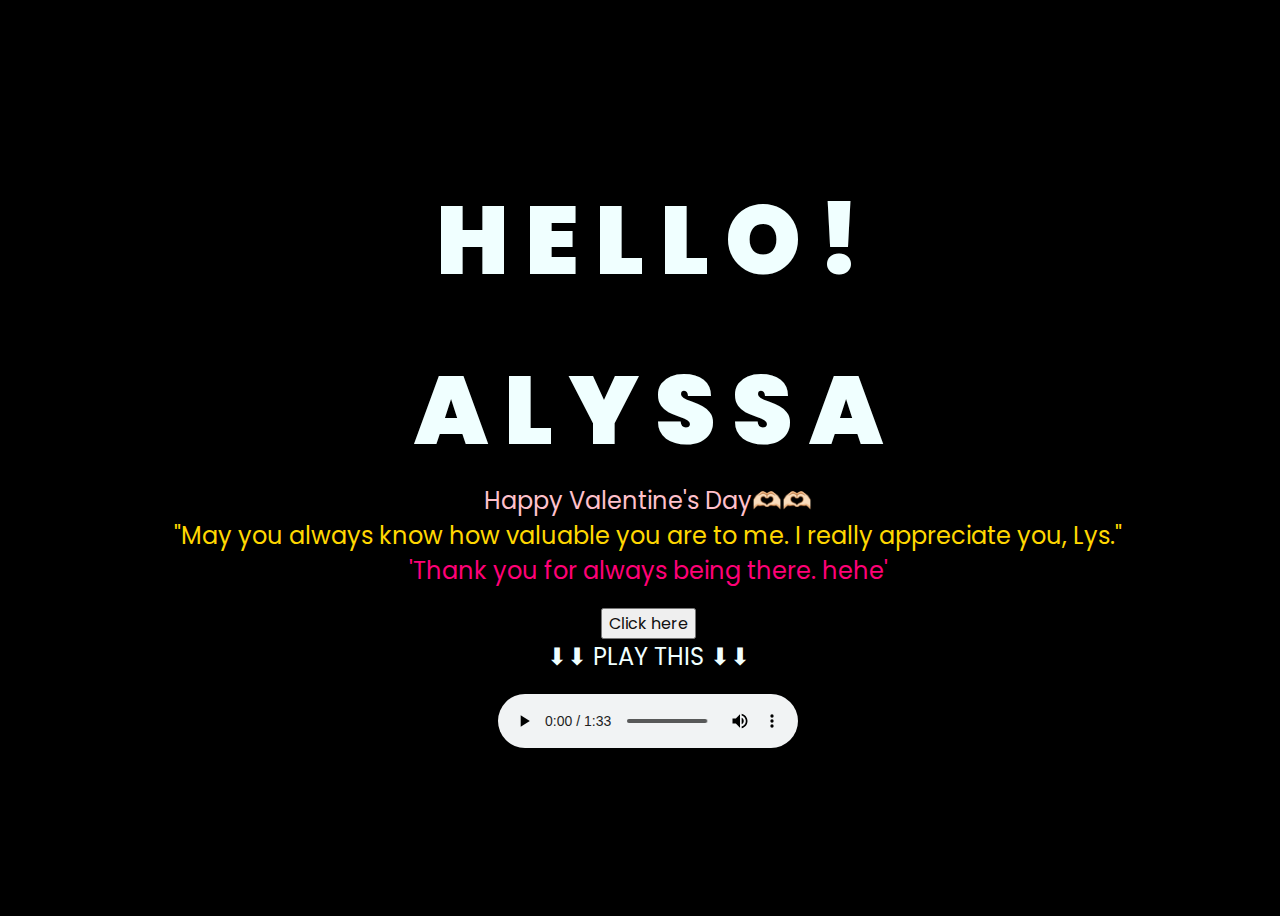
<file: index.html>
<!DOCTYPE html>
<html lang="en">
<head>
    <meta charset="UTF-8">
    <meta http-equiv="X-UA-Compatible" content="IE=edge">
    <meta name="viewport" content="width=device-width, initial-scale=1.0">
    <link rel="stylesheet" href="css/style.css">
    <link rel="icon" href="img/flowers.png" type="image/x-icon">
    <title>Happy Valentines Day!😗</title>
</head>
<body>
    <div class="greetings" style="width: 100%;text-align: center;">
        <span>H</span>
        <span>E</span>
        <span>L</span>
        <span>L</span>
        <span>O</span>
        <span>!</span>
       
    </div>

    <br>
    <div class="greetings">
        <span>A</span>
        <span>L</span>
        <span>Y</span>
        <span>S</span>
        <span>S</span>
        <span>A</span>

       
        
      

    </div>


    <div class="description" style="width: 100%;text-align: center;">
        <span style="color:pink;text-align: center; ">Happy Valentine's Day🫶🏻🫶🏻</span>
        <br>
            <span style="color: gold;">"May you always know how valuable you are to me. I really appreciate you, Lys." </span> 
            <br>
            <span style="color: rgb(255, 0, 119);">'Thank you for always being there. hehe'</span>


    </div>
    <div class="button">
        <button>
            <a href="flower.html">Click here</a>
        </button>
        
    </div>

    <script src="main.js"></script>

    <div class="description" >

    <span>⬇⬇ PLAY THIS ⬇⬇</span>
    </div>

    <embed src="" loop="'true" autostart="'true" width="2" height="0" hidden>
        <audio
        controls="controls"
        controls preload="auto"
        autoplay="autoplay" loop mutet playsinline>
    <source src="Untitled video - Made with Clipchamp (1).mp4" type="audio/mpeg"> 
    </audio>
    
</body>
</html>
</file>
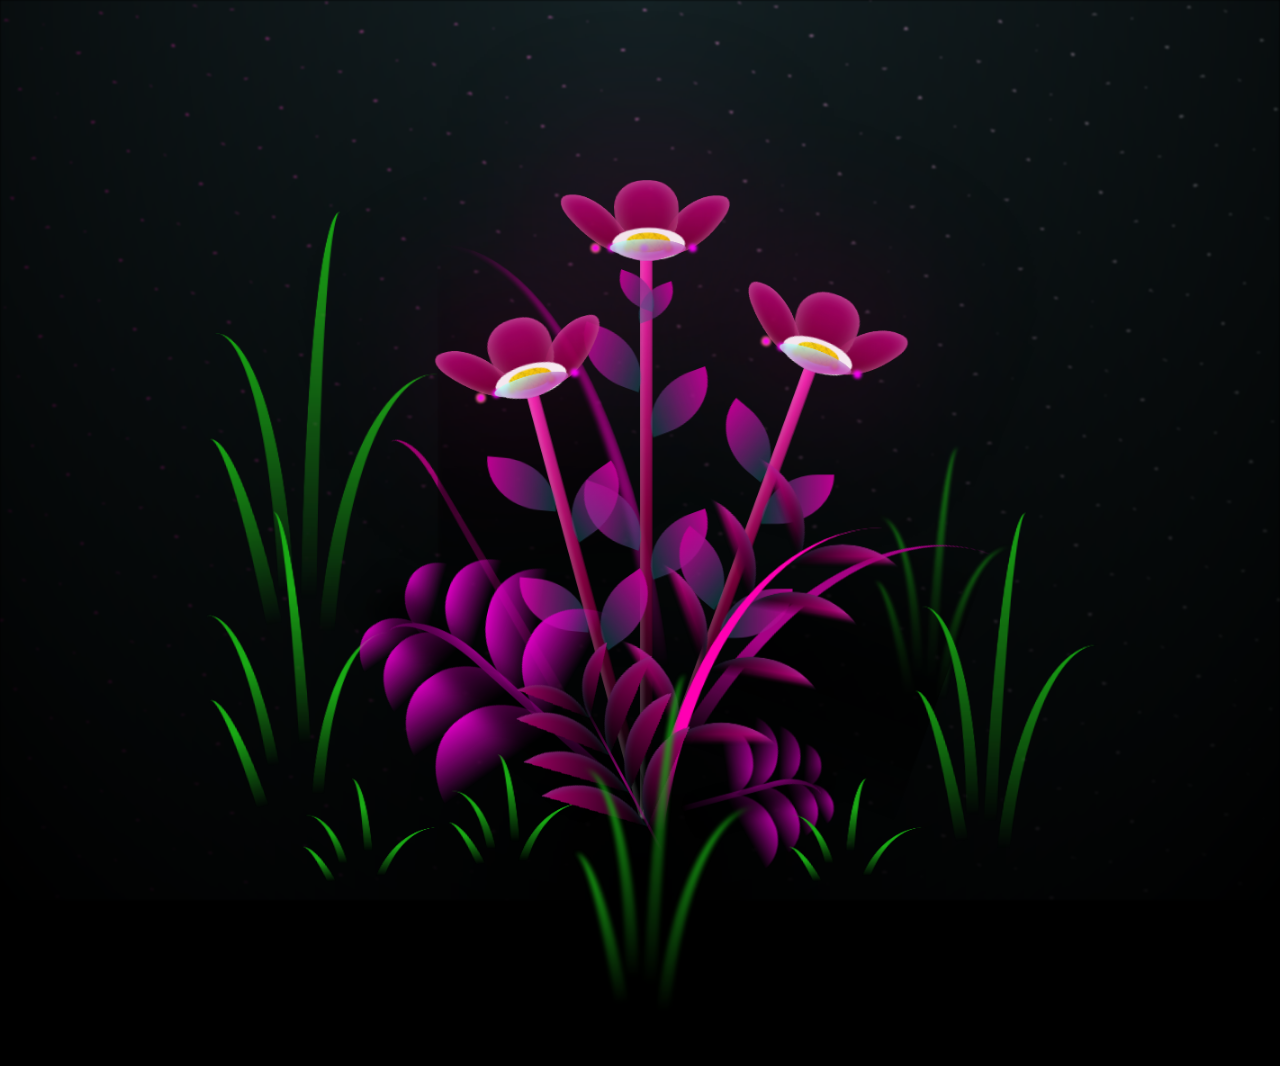
<file: flower.html>
<!DOCTYPE html>
<html lang="en">
<head>
    <meta charset="UTF-8">
    <meta http-equiv="X-UA-Compatible" content="IE=edge">
    <meta name="viewport" content="width=device-width, initial-scale=1.0">
    <link rel="stylesheet" href= "css/main.css">
    <link rel="icon" href="img/flowers.png" type="image/x-icon">
    <title>flowers for Alyssa🤗</title>
</head>
<body class="container">
    <div class="night"></div>
    <div class="flowers">
      <div class="flower flower--1">
        <div class="flower__leafs flower__leafs--1">
          <div class="flower__leaf flower__leaf--1"></div>
          <div class="flower__leaf flower__leaf--2"></div>
          <div class="flower__leaf flower__leaf--3"></div>
          <div class="flower__leaf flower__leaf--4"></div>
          <div class="flower__white-circle"></div>
  
          <div class="flower__light flower__light--1"></div>
          <div class="flower__light flower__light--2"></div>
          <div class="flower__light flower__light--3"></div>
          <div class="flower__light flower__light--4"></div>
          <div class="flower__light flower__light--5"></div>
          <div class="flower__light flower__light--6"></div>
          <div class="flower__light flower__light--7"></div>
          <div class="flower__light flower__light--8"></div>
          <div class="flower__light flower__light--9"></div>
          <div class="flower__light flower__light--10"></div>
  
        </div>
        <div class="flower__line">
          <div class="flower__line__leaf flower__line__leaf--1"></div>
          <div class="flower__line__leaf flower__line__leaf--2"></div>
          <div class="flower__line__leaf flower__line__leaf--3"></div>
          <div class="flower__line__leaf flower__line__leaf--4"></div>
          <div class="flower__line__leaf flower__line__leaf--5"></div>
          <div class="flower__line__leaf flower__line__leaf--6"></div>
        </div>
      </div>
  
      <div class="flower flower--2">
        <div class="flower__leafs flower__leafs--2">
          <div class="flower__leaf flower__leaf--1"></div>
          <div class="flower__leaf flower__leaf--2"></div>
          <div class="flower__leaf flower__leaf--3"></div>
          <div class="flower__leaf flower__leaf--4"></div>
          <div class="flower__white-circle"></div>
  
          <div class="flower__light flower__light--1"></div>
          <div class="flower__light flower__light--2"></div>
          <div class="flower__light flower__light--3"></div>
          <div class="flower__light flower__light--4"></div>
          <div class="flower__light flower__light--5"></div>
          <div class="flower__light flower__light--6"></div>
          <div class="flower__light flower__light--7"></div>
          <div class="flower__light flower__light--8"></div>
  
        </div>
        <div class="flower__line">
          <div class="flower__line__leaf flower__line__leaf--1"></div>
          <div class="flower__line__leaf flower__line__leaf--2"></div>
          <div class="flower__line__leaf flower__line__leaf--3"></div>
          <div class="flower__line__leaf flower__line__leaf--4"></div>
        </div>
      </div>
  
      <div class="flower flower--3">
        <div class="flower__leafs flower__leafs--3">
          <div class="flower__leaf flower__leaf--1"></div>
          <div class="flower__leaf flower__leaf--2"></div>
          <div class="flower__leaf flower__leaf--3"></div>
          <div class="flower__leaf flower__leaf--4"></div>
          <div class="flower__white-circle"></div>
  
          <div class="flower__light flower__light--1"></div>
          <div class="flower__light flower__light--2"></div>
          <div class="flower__light flower__light--3"></div>
          <div class="flower__light flower__light--4"></div>
          <div class="flower__light flower__light--5"></div>
          <div class="flower__light flower__light--6"></div>
          <div class="flower__light flower__light--7"></div>
          <div class="flower__light flower__light--8"></div>
  
        </div>
        <div class="flower__line">
          <div class="flower__line__leaf flower__line__leaf--1"></div>
          <div class="flower__line__leaf flower__line__leaf--2"></div>
          <div class="flower__line__leaf flower__line__leaf--3"></div>
          <div class="flower__line__leaf flower__line__leaf--4"></div>
        </div>
      </div>
  
      <div class="grow-ans" style="--d:1.2s">
        <div class="flower__g-long">
          <div class="flower__g-long__top"></div>
          <div class="flower__g-long__bottom"></div>
        </div>
      </div>
  
      <div class="growing-grass">
        <div class="flower__grass flower__grass--1">
          <div class="flower__grass--top"></div>
          <div class="flower__grass--bottom"></div>
          <div class="flower__grass__leaf flower__grass__leaf--1"></div>
          <div class="flower__grass__leaf flower__grass__leaf--2"></div>
          <div class="flower__grass__leaf flower__grass__leaf--3"></div>
          <div class="flower__grass__leaf flower__grass__leaf--4"></div>
          <div class="flower__grass__leaf flower__grass__leaf--5"></div>
          <div class="flower__grass__leaf flower__grass__leaf--6"></div>
          <div class="flower__grass__leaf flower__grass__leaf--7"></div>
          <div class="flower__grass__leaf flower__grass__leaf--8"></div>
          <div class="flower__grass__overlay"></div>
        </div>
      </div>
  
      <div class="growing-grass">
        <div class="flower__grass flower__grass--2">
          <div class="flower__grass--top"></div>
          <div class="flower__grass--bottom"></div>
          <div class="flower__grass__leaf flower__grass__leaf--1"></div>
          <div class="flower__grass__leaf flower__grass__leaf--2"></div>
          <div class="flower__grass__leaf flower__grass__leaf--3"></div>
          <div class="flower__grass__leaf flower__grass__leaf--4"></div>
          <div class="flower__grass__leaf flower__grass__leaf--5"></div>
          <div class="flower__grass__leaf flower__grass__leaf--6"></div>
          <div class="flower__grass__leaf flower__grass__leaf--7"></div>
          <div class="flower__grass__leaf flower__grass__leaf--8"></div>
          <div class="flower__grass__overlay"></div>
        </div>
      </div>
  
      <div class="grow-ans" style="--d:2.4s">
        <div class="flower__g-right flower__g-right--1">
          <div class="leaf"></div>
        </div>
      </div>
  
      <div class="grow-ans" style="--d:2.8s">
        <div class="flower__g-right flower__g-right--2">
          <div class="leaf"></div>
        </div>
      </div>
  
      <div class="grow-ans" style="--d:2.8s">
        <div class="flower__g-front">
          <div class="flower__g-front__leaf-wrapper flower__g-front__leaf-wrapper--1">
            <div class="flower__g-front__leaf"></div>
          </div>
          <div class="flower__g-front__leaf-wrapper flower__g-front__leaf-wrapper--2">
            <div class="flower__g-front__leaf"></div>
          </div>
          <div class="flower__g-front__leaf-wrapper flower__g-front__leaf-wrapper--3">
            <div class="flower__g-front__leaf"></div>
          </div>
          <div class="flower__g-front__leaf-wrapper flower__g-front__leaf-wrapper--4">
            <div class="flower__g-front__leaf"></div>
          </div>
          <div class="flower__g-front__leaf-wrapper flower__g-front__leaf-wrapper--5">
            <div class="flower__g-front__leaf"></div>
          </div>
          <div class="flower__g-front__leaf-wrapper flower__g-front__leaf-wrapper--6">
            <div class="flower__g-front__leaf"></div>
          </div>
          <div class="flower__g-front__leaf-wrapper flower__g-front__leaf-wrapper--7">
            <div class="flower__g-front__leaf"></div>
          </div>
          <div class="flower__g-front__leaf-wrapper flower__g-front__leaf-wrapper--8">
            <div class="flower__g-front__leaf"></div>
          </div>
          <div class="flower__g-front__line"></div>
        </div>
      </div>
  
      <div class="grow-ans" style="--d:3.2s">
        <div class="flower__g-fr">
          <div class="leaf"></div>
          <div class="flower__g-fr__leaf flower__g-fr__leaf--1"></div>
          <div class="flower__g-fr__leaf flower__g-fr__leaf--2"></div>
          <div class="flower__g-fr__leaf flower__g-fr__leaf--3"></div>
          <div class="flower__g-fr__leaf flower__g-fr__leaf--4"></div>
          <div class="flower__g-fr__leaf flower__g-fr__leaf--5"></div>
          <div class="flower__g-fr__leaf flower__g-fr__leaf--6"></div>
          <div class="flower__g-fr__leaf flower__g-fr__leaf--7"></div>
          <div class="flower__g-fr__leaf flower__g-fr__leaf--8"></div>
        </div>
      </div>
  
      <div class="long-g long-g--0">
        <div class="grow-ans" style="--d:3s">
          <div class="leaf leaf--0"></div>
        </div>
        <div class="grow-ans" style="--d:2.2s">
          <div class="leaf leaf--1"></div>
        </div>
        <div class="grow-ans" style="--d:3.4s">
          <div class="leaf leaf--2"></div>
        </div>
        <div class="grow-ans" style="--d:3.6s">
          <div class="leaf leaf--3"></div>
        </div>
      </div>
  
      <div class="long-g long-g--1">
        <div class="grow-ans" style="--d:3.6s">
          <div class="leaf leaf--0"></div>
        </div>
        <div class="grow-ans" style="--d:3.8s">
          <div class="leaf leaf--1"></div>
        </div>
        <div class="grow-ans" style="--d:4s">
          <div class="leaf leaf--2"></div>
        </div>
        <div class="grow-ans" style="--d:4.2s">
          <div class="leaf leaf--3"></div>
        </div>
      </div>
  
      <div class="long-g long-g--2">
        <div class="grow-ans" style="--d:4s">
          <div class="leaf leaf--0"></div>
        </div>
        <div class="grow-ans" style="--d:4.2s">
          <div class="leaf leaf--1"></div>
        </div>
        <div class="grow-ans" style="--d:4.4s">
          <div class="leaf leaf--2"></div>
        </div>
        <div class="grow-ans" style="--d:4.6s">
          <div class="leaf leaf--3"></div>
        </div>
      </div>
  
      <div class="long-g long-g--3">
        <div class="grow-ans" style="--d:4s">
          <div class="leaf leaf--0"></div>
        </div>
        <div class="grow-ans" style="--d:4.2s">
          <div class="leaf leaf--1"></div>
        </div>
        <div class="grow-ans" style="--d:3s">
          <div class="leaf leaf--2"></div>
        </div>
        <div class="grow-ans" style="--d:3.6s">
          <div class="leaf leaf--3"></div>
        </div>
      </div>
  
      <div class="long-g long-g--4">
        <div class="grow-ans" style="--d:4s">
          <div class="leaf leaf--0"></div>
        </div>
        <div class="grow-ans" style="--d:4.2s">
          <div class="leaf leaf--1"></div>
        </div>
        <div class="grow-ans" style="--d:3s">
          <div class="leaf leaf--2"></div>
        </div>
        <div class="grow-ans" style="--d:3.6s">
          <div class="leaf leaf--3"></div>
        </div>
      </div>
  
      <div class="long-g long-g--5">
        <div class="grow-ans" style="--d:4s">
          <div class="leaf leaf--0"></div>
        </div>
        <div class="grow-ans" style="--d:4.2s">
          <div class="leaf leaf--1"></div>
        </div>
        <div class="grow-ans" style="--d:3s">
          <div class="leaf leaf--2"></div>
        </div>
        <div class="grow-ans" style="--d:3.6s">
          <div class="leaf leaf--3"></div>
        </div>
      </div>
  
      <div class="long-g long-g--6">
        <div class="grow-ans" style="--d:4.2s">
          <div class="leaf leaf--0"></div>
        </div>
        <div class="grow-ans" style="--d:4.4s">
          <div class="leaf leaf--1"></div>
        </div>
        <div class="grow-ans" style="--d:4.6s">
          <div class="leaf leaf--2"></div>
        </div>
        <div class="grow-ans" style="--d:4.8s">
          <div class="leaf leaf--3"></div>
        </div>
      </div>
  
      <div class="long-g long-g--7">
        <div class="grow-ans" style="--d:3s">
          <div class="leaf leaf--0"></div>
        </div>
        <div class="grow-ans" style="--d:3.2s">
          <div class="leaf leaf--1"></div>
        </div>
        <div class="grow-ans" style="--d:3.5s">
          <div class="leaf leaf--2"></div>
        </div>
        <div class="grow-ans" style="--d:3.6s">
          <div class="leaf leaf--3"></div>
        </div>
        </div>
     
    </div>
    <script src="main.js"></script>

    <embed src="" loop="true" autostart="true" width="2" height="0" hidden>
      <audio
      controls="controls"
      controls preload="auto"
      hidden
      autoplay="autoplay" loop mutet playsinline>
    <source src="ssstik.io_1707638339861.mp4" type="audio/mpeg">
  </audio>
  </body>
</html>
</file>
<file: css/style.css>
@import url('https://fonts.googleapis.com/css2?family=Poppins:ital,wght@0,500;1,900&display=swap');
*{
    font-family: 'Poppins',cursive;
}
body{
    color: azure;
    width: 100%;
    height: 100vh;
    display: flex;
    flex-direction: column;
    align-items: center;
    justify-content: center;
    background-color: black;
   
}
.greetings{
    font-size: 6rem;
    font-weight: 900;
}
.greetings > span{
    animation: glow 3.5s ease-in-out infinite;
}
@keyframes glow{
    0%, 100%{
        color: #fffdfd;
        text-shadow: 0 0 12px #ffffff, 0 0 50px #dd0072, 0 0 100px #b10d6d;
    }
    20%, 90%{
        color: #111;
        text-shadow: none;
    }
}
.greetings > span:nth-child(2){
    animation-delay: .2s ;
}
.greetings > span:nth-child(3){
    animation-delay: .4s ;
}
.greetings > span:nth-child(4){
    animation-delay: .6s;
}
.greetings > span:nth-child(5){
    animation-delay: .8s;
}
.greetings > span:nth-child(6){
    animation-delay: 1s;
}
.greetings > span:nth-child(7){
    animation-delay: 1s;
}


.description{
    font-size: 1.5rem;
    margin-bottom: 20px;
}

.button a{
    text-decoration: none;
    font-size: 1rem;
    color: #111;
}

@media screen and (max-width:574px){
    .greetings{
        display: block;
        font-size: 4rem;
        font-weight: 500;
        text-align: center;
    }
    .description{
        font-size: 1rem;
    }
    
    .button a{
        font-size: .5rem;
    }
}
</file>
<file: css/main.css>
*,
*::after,
*::before {
  padding: 0;
  margin: 0;
  box-sizing: border-box;
}

:root {
  --dark-color: #000;
}

body {
  display: flex;
  align-items: flex-end;
  justify-content: center;
  min-height: 100vh;
  background-color: var(--dark-color);
  overflow: hidden;
  perspective: 1000px;
}

.night {
  position: fixed;
  left: 50%;
  top: 0;
  transform: translateX(-50%);
  width: 100%;
  height: 100%;
  filter: blur(0.1vmin);
  background-image: radial-gradient(ellipse at top, transparent 0%, var(--dark-color)), radial-gradient(ellipse at bottom, var(--dark-color), rgba(145, 233, 255, 0.2)), repeating-linear-gradient(220deg, rgb(0, 0, 0) 0px, rgb(0, 0, 0) 19px, transparent 19px, transparent 22px), repeating-linear-gradient(189deg, rgb(0, 0, 0) 0px, rgb(0, 0, 0) 19px, transparent 19px, transparent 22px), repeating-linear-gradient(148deg, rgb(0, 0, 0) 0px, rgb(0, 0, 0) 19px, transparent 19px, transparent 22px), linear-gradient(90deg, rgb(255, 0, 166), rgb(240, 240, 240));
}

.flowers {
  position: relative;
  transform: scale(0.9);
}

.flower {
  position: absolute;
  bottom: 10vmin;
  transform-origin: bottom center;
  z-index: 10;
  --fl-speed: 0.8s;
}
.flower--1 {
  -webkit-animation: moving-flower-1 4s linear infinite;
          animation: moving-flower-1 4s linear infinite;
}
.flower--1 .flower__line {
  height: 70vmin;
  -webkit-animation-delay: 0.3s;
          animation-delay: 0.3s;
}
.flower--1 .flower__line__leaf--1 {
  -webkit-animation: blooming-leaf-right var(--fl-speed) 1.6s backwards;
          animation: blooming-leaf-right var(--fl-speed) 1.6s backwards;
}
.flower--1 .flower__line__leaf--2 {
  -webkit-animation: blooming-leaf-right var(--fl-speed) 1.4s backwards;
          animation: blooming-leaf-right var(--fl-speed) 1.4s backwards;
}
.flower--1 .flower__line__leaf--3 {
  -webkit-animation: blooming-leaf-left var(--fl-speed) 1.2s backwards;
          animation: blooming-leaf-left var(--fl-speed) 1.2s backwards;
}
.flower--1 .flower__line__leaf--4 {
  -webkit-animation: blooming-leaf-left var(--fl-speed) 1s backwards;
          animation: blooming-leaf-left var(--fl-speed) 1s backwards;
}
.flower--1 .flower__line__leaf--5 {
  -webkit-animation: blooming-leaf-right var(--fl-speed) 1.8s backwards;
          animation: blooming-leaf-right var(--fl-speed) 1.8s backwards;
}
.flower--1 .flower__line__leaf--6 {
  -webkit-animation: blooming-leaf-left var(--fl-speed) 2s backwards;
          animation: blooming-leaf-left var(--fl-speed) 2s backwards;
}
.flower--2 {
  left: 50%;
  transform: rotate(20deg);
  -webkit-animation: moving-flower-2 4s linear infinite;
          animation: moving-flower-2 4s linear infinite;
}
.flower--2 .flower__line {
  height: 60vmin;
  -webkit-animation-delay: 0.6s;
          animation-delay: 0.6s;
}
.flower--2 .flower__line__leaf--1 {
  -webkit-animation: blooming-leaf-right var(--fl-speed) 1.9s backwards;
          animation: blooming-leaf-right var(--fl-speed) 1.9s backwards;
}
.flower--2 .flower__line__leaf--2 {
  -webkit-animation: blooming-leaf-right var(--fl-speed) 1.7s backwards;
          animation: blooming-leaf-right var(--fl-speed) 1.7s backwards;
}
.flower--2 .flower__line__leaf--3 {
  -webkit-animation: blooming-leaf-left var(--fl-speed) 1.5s backwards;
          animation: blooming-leaf-left var(--fl-speed) 1.5s backwards;
}
.flower--2 .flower__line__leaf--4 {
  -webkit-animation: blooming-leaf-left var(--fl-speed) 1.3s backwards;
          animation: blooming-leaf-left var(--fl-speed) 1.3s backwards;
}
.flower--3 {
  left: 50%;
  transform: rotate(-15deg);
  -webkit-animation: moving-flower-3 4s linear infinite;
          animation: moving-flower-3 4s linear infinite;
}
.flower--3 .flower__line {
  -webkit-animation-delay: 0.9s;
          animation-delay: 0.9s;
}
.flower--3 .flower__line__leaf--1 {
  -webkit-animation: blooming-leaf-right var(--fl-speed) 2.5s backwards;
          animation: blooming-leaf-right var(--fl-speed) 2.5s backwards;
}
.flower--3 .flower__line__leaf--2 {
  -webkit-animation: blooming-leaf-right var(--fl-speed) 2.3s backwards;
          animation: blooming-leaf-right var(--fl-speed) 2.3s backwards;
}
.flower--3 .flower__line__leaf--3 {
  -webkit-animation: blooming-leaf-left var(--fl-speed) 2.1s backwards;
          animation: blooming-leaf-left var(--fl-speed) 2.1s backwards;
}
.flower--3 .flower__line__leaf--4 {
  -webkit-animation: blooming-leaf-left var(--fl-speed) 1.9s backwards;
          animation: blooming-leaf-left var(--fl-speed) 1.9s backwards;
}
.flower__leafs {
  position: relative;
  -webkit-animation: blooming-flower 2s backwards;
          animation: blooming-flower 2s backwards;
}
.flower__leafs--1 {
  -webkit-animation-delay: 1.1s;
          animation-delay: 1.1s;
}
.flower__leafs--2 {
  -webkit-animation-delay: 1.4s;
          animation-delay: 1.4s;
}
.flower__leafs--3 {
  -webkit-animation-delay: 1.7s;
          animation-delay: 1.7s;
}
.flower__leafs::after {
  content: "";
  position: absolute;
  left: 0;
  top: 0;
  transform: translate(-50%, -100%);
  width: 8vmin;
  height: 8vmin;
  background-color: #970056;
  filter: blur(10vmin);
}
.flower__leaf {
  position: absolute;
  bottom: 0;
  left: 50%;
  width: 8vmin;
  height: 11vmin;
  border-radius: 51% 49% 47% 53%/44% 45% 55% 69%;
  background-color: #b30582;
  background-image: linear-gradient(to top, #77002d, #bd0178);
  transform-origin: bottom center;
  opacity: 0.9;
  box-shadow: inset 0 0 2vmin rgba(255, 255, 255, 0.5);
}
.flower__leaf--1 {
  transform: translate(-10%, 1%) rotateY(40deg) rotateX(-50deg);
}
.flower__leaf--2 {
  transform: translate(-50%, -4%) rotateX(40deg);
}
.flower__leaf--3 {
  transform: translate(-90%, 0%) rotateY(45deg) rotateX(50deg);
}
.flower__leaf--4 {
  width: 8vmin;
  height: 8vmin;
  transform-origin: bottom left;
  border-radius: 4vmin 10vmin 4vmin 4vmin;
  transform: translate(0%, 18%) rotateX(70deg) rotate(-43deg);
  background-image: linear-gradient(to top, #b4039a, #a7ffee);
  z-index: 1;
  opacity: 0.8;
}
.flower__white-circle {
  position: absolute;
  left: -3.5vmin;
  top: -3vmin;
  width: 9vmin;
  height: 4vmin;
  border-radius: 50%;
  background-color: #fff;
}
.flower__white-circle::after {
  content: "";
  position: absolute;
  left: 50%;
  top: 45%;
  transform: translate(-50%, -50%);
  width: 60%;
  height: 60%;
  border-radius: inherit;
  background-image: repeating-linear-gradient(135deg, rgba(0, 0, 0, 0.03) 0px, rgba(0, 0, 0, 0.03) 1px, transparent 1px, transparent 12px), repeating-linear-gradient(45deg, rgba(0, 0, 0, 0.03) 0px, rgba(0, 0, 0, 0.03) 1px, transparent 1px, transparent 12px), repeating-linear-gradient(67.5deg, rgba(0, 0, 0, 0.03) 0px, rgba(0, 0, 0, 0.03) 1px, transparent 1px, transparent 12px), repeating-linear-gradient(135deg, rgba(0, 0, 0, 0.03) 0px, rgba(0, 0, 0, 0.03) 1px, transparent 1px, transparent 12px), repeating-linear-gradient(45deg, rgba(0, 0, 0, 0.03) 0px, rgba(0, 0, 0, 0.03) 1px, transparent 1px, transparent 12px), repeating-linear-gradient(112.5deg, rgba(0, 0, 0, 0.03) 0px, rgba(0, 0, 0, 0.03) 1px, transparent 1px, transparent 12px), repeating-linear-gradient(112.5deg, rgba(0, 0, 0, 0.03) 0px, rgba(0, 0, 0, 0.03) 1px, transparent 1px, transparent 12px), repeating-linear-gradient(45deg, rgba(0, 0, 0, 0.03) 0px, rgba(0, 0, 0, 0.03) 1px, transparent 1px, transparent 12px), repeating-linear-gradient(22.5deg, rgba(0, 0, 0, 0.03) 0px, rgba(0, 0, 0, 0.03) 1px, transparent 1px, transparent 12px), repeating-linear-gradient(45deg, rgba(0, 0, 0, 0.03) 0px, rgba(0, 0, 0, 0.03) 1px, transparent 1px, transparent 12px), repeating-linear-gradient(22.5deg, rgba(0, 0, 0, 0.03) 0px, rgba(0, 0, 0, 0.03) 1px, transparent 1px, transparent 12px), repeating-linear-gradient(135deg, rgba(0, 0, 0, 0.03) 0px, rgba(0, 0, 0, 0.03) 1px, transparent 1px, transparent 12px), repeating-linear-gradient(157.5deg, rgba(0, 0, 0, 0.03) 0px, rgba(0, 0, 0, 0.03) 1px, transparent 1px, transparent 12px), repeating-linear-gradient(67.5deg, rgba(0, 0, 0, 0.03) 0px, rgba(0, 0, 0, 0.03) 1px, transparent 1px, transparent 12px), repeating-linear-gradient(67.5deg, rgba(0, 0, 0, 0.03) 0px, rgba(0, 0, 0, 0.03) 1px, transparent 1px, transparent 12px), linear-gradient(90deg, rgb(255, 235, 18), rgb(255, 206, 0));
}
.flower__line {
  height: 55vmin;
  width: 1.5vmin;
  background-image: linear-gradient(to left, rgba(0, 0, 0, 0.2), transparent, rgba(255, 255, 255, 0.2)), linear-gradient(to top, transparent 10%, #83003f, #ff2abb);
  box-shadow: inset 0 0 2px rgba(0, 0, 0, 0.5);
  -webkit-animation: grow-flower-tree 4s backwards;
          animation: grow-flower-tree 4s backwards;
}
.flower__line__leaf {
  --w: 7vmin;
  --h: calc(var(--w) + 2vmin);
  position: absolute;
  top: 20%;
  left: 90%;
  width: var(--w);
  height: var(--h);
  border-top-right-radius: var(--h);
  border-bottom-left-radius: var(--h);
  background-image: linear-gradient(to top, rgba(20, 117, 122, 0.4), #bd0091);
}
.flower__line__leaf--1 {
  transform: rotate(70deg) rotateY(30deg);
}
.flower__line__leaf--2 {
  top: 45%;
  transform: rotate(70deg) rotateY(30deg);
}
.flower__line__leaf--3, .flower__line__leaf--4, .flower__line__leaf--6 {
  border-top-right-radius: 0;
  border-bottom-left-radius: 0;
  border-top-left-radius: var(--h);
  border-bottom-right-radius: var(--h);
  left: -460%;
  top: 12%;
  transform: rotate(-70deg) rotateY(30deg);
}
.flower__line__leaf--4 {
  top: 40%;
}
.flower__line__leaf--5 {
  top: 0;
  transform-origin: left;
  transform: rotate(70deg) rotateY(30deg) scale(0.6);
}
.flower__line__leaf--6 {
  top: -2%;
  left: -450%;
  transform-origin: right;
  transform: rotate(-70deg) rotateY(30deg) scale(0.6);
}
.flower__light {
  position: absolute;
  bottom: 0vmin;
  width: 1vmin;
  height: 1vmin;
  background-color: rgb(255, 251, 0);
  border-radius: 50%;
  filter: blur(0.2vmin);
  -webkit-animation: light-ans 4s linear infinite backwards;
          animation: light-ans 4s linear infinite backwards;
}
.flower__light:nth-child(odd) {
  background-color:magenta;
}
.flower__light--1 {
  left: -2vmin;
  -webkit-animation-delay: 1s;
          animation-delay: 1s;
}
.flower__light--2 {
  left: 3vmin;
  -webkit-animation-delay: 0.5s;
          animation-delay: 0.5s;
}
.flower__light--3 {
  left: -6vmin;
  -webkit-animation-delay: 0.3s;
          animation-delay: 0.3s;
}
.flower__light--4 {
  left: 6vmin;
  -webkit-animation-delay: 0.9s;
          animation-delay: 0.9s;
}
.flower__light--5 {
  left: -1vmin;
  -webkit-animation-delay: 1.5s;
          animation-delay: 1.5s;
}
.flower__light--6 {
  left: -4vmin;
  -webkit-animation-delay: 3s;
          animation-delay: 3s;
}
.flower__light--7 {
  left: 3vmin;
  -webkit-animation-delay: 2s;
          animation-delay: 2s;
}
.flower__light--8 {
  left: -6vmin;
  -webkit-animation-delay: 3.5s;
          animation-delay: 3.5s;
}
.flower__grass {
  --c: #da00c1;
  --line-w: 1.5vmin;
  position: absolute;
  bottom: 12vmin;
  left: -7vmin;
  display: flex;
  flex-direction: column;
  align-items: flex-end;
  z-index: 20;
  transform-origin: bottom center;
  transform: rotate(-48deg) rotateY(40deg);
}
.flower__grass--1 {
  -webkit-animation: moving-grass 2s linear infinite;
          animation: moving-grass 2s linear infinite;
}
.flower__grass--2 {
  left: 2vmin;
  bottom: 10vmin;
  transform: scale(0.5) rotate(75deg) rotateX(10deg) rotateY(-200deg);
  opacity: 0.8;
  z-index: 0;
  -webkit-animation: moving-grass--2 1.5s linear infinite;
          animation: moving-grass--2 1.5s linear infinite;
}
.flower__grass--top {
  width: 7vmin;
  height: 10vmin;
  border-top-right-radius: 100%;
  border-right: var(--line-w) solid var(--c);
  transform-origin: bottom center;
  transform: rotate(-2deg);
}
.flower__grass--bottom {
  margin-top: -2px;
  width: var(--line-w);
  height: 25vmin;
  background-image: linear-gradient(to top, transparent, var(--c));
}
.flower__grass__leaf {
  --size: 10vmin;
  position: absolute;
  width: calc(var(--size) * 2.1);
  height: var(--size);
  border-top-left-radius: var(--size);
  border-top-right-radius: var(--size);
  background-image: linear-gradient(to top, transparent, transparent 30%, var(--c));
  z-index: 100;
}
.flower__grass__leaf--1 {
  top: -6%;
  left: 30%;
  --size: 6vmin;
  transform: rotate(-20deg);
  -webkit-animation: growing-grass-ans--1 2s 2.6s backwards;
          animation: growing-grass-ans--1 2s 2.6s backwards;
}
@-webkit-keyframes growing-grass-ans--1 {
  0% {
    transform-origin: bottom left;
    transform: rotate(-20deg) scale(0);
  }
}
@keyframes growing-grass-ans--1 {
  0% {
    transform-origin: bottom left;
    transform: rotate(-20deg) scale(0);
  }
}
.flower__grass__leaf--2 {
  top: -5%;
  left: -110%;
  --size: 6vmin;
  transform: rotate(10deg);
  -webkit-animation: growing-grass-ans--2 2s 2.4s linear backwards;
          animation: growing-grass-ans--2 2s 2.4s linear backwards;
}
@-webkit-keyframes growing-grass-ans--2 {
  0% {
    transform-origin: bottom right;
    transform: rotate(10deg) scale(0);
  }
}
@keyframes growing-grass-ans--2 {
  0% {
    transform-origin: bottom right;
    transform: rotate(10deg) scale(0);
  }
}
.flower__grass__leaf--3 {
  top: 5%;
  left: 60%;
  --size: 8vmin;
  transform: rotate(-18deg) rotateX(-20deg);
  -webkit-animation: growing-grass-ans--3 2s 2.2s linear backwards;
          animation: growing-grass-ans--3 2s 2.2s linear backwards;
}
@-webkit-keyframes growing-grass-ans--3 {
  0% {
    transform-origin: bottom left;
    transform: rotate(-18deg) rotateX(-20deg) scale(0);
  }
}
@keyframes growing-grass-ans--3 {
  0% {
    transform-origin: bottom left;
    transform: rotate(-18deg) rotateX(-20deg) scale(0);
  }
}
.flower__grass__leaf--4 {
  top: 6%;
  left: -135%;
  --size: 8vmin;
  transform: rotate(2deg);
  -webkit-animation: growing-grass-ans--4 2s 2s linear backwards;
          animation: growing-grass-ans--4 2s 2s linear backwards;
}
@-webkit-keyframes growing-grass-ans--4 {
  0% {
    transform-origin: bottom right;
    transform: rotate(2deg) scale(0);
  }
}
@keyframes growing-grass-ans--4 {
  0% {
    transform-origin: bottom right;
    transform: rotate(2deg) scale(0);
  }
}
.flower__grass__leaf--5 {
  top: 20%;
  left: 60%;
  --size: 10vmin;
  transform: rotate(-24deg) rotateX(-20deg);
  -webkit-animation: growing-grass-ans--5 2s 1.8s linear backwards;
          animation: growing-grass-ans--5 2s 1.8s linear backwards;
}
@-webkit-keyframes growing-grass-ans--5 {
  0% {
    transform-origin: bottom left;
    transform: rotate(-24deg) rotateX(-20deg) scale(0);
  }
}
@keyframes growing-grass-ans--5 {
  0% {
    transform-origin: bottom left;
    transform: rotate(-24deg) rotateX(-20deg) scale(0);
  }
}
.flower__grass__leaf--6 {
  top: 22%;
  left: -180%;
  --size: 10vmin;
  transform: rotate(10deg);
  -webkit-animation: growing-grass-ans--6 2s 1.6s linear backwards;
          animation: growing-grass-ans--6 2s 1.6s linear backwards;
}
@-webkit-keyframes growing-grass-ans--6 {
  0% {
    transform-origin: bottom right;
    transform: rotate(10deg) scale(0);
  }
}
@keyframes growing-grass-ans--6 {
  0% {
    transform-origin: bottom right;
    transform: rotate(10deg) scale(0);
  }
}
.flower__grass__leaf--7 {
  top: 39%;
  left: 70%;
  --size: 10vmin;
  transform: rotate(-10deg);
  -webkit-animation: growing-grass-ans--7 2s 1.4s linear backwards;
          animation: growing-grass-ans--7 2s 1.4s linear backwards;
}
@-webkit-keyframes growing-grass-ans--7 {
  0% {
    transform-origin: bottom left;
    transform: rotate(-10deg) scale(0);
  }
}
@keyframes growing-grass-ans--7 {
  0% {
    transform-origin: bottom left;
    transform: rotate(-10deg) scale(0);
  }
}
.flower__grass__leaf--8 {
  top: 40%;
  left: -215%;
  --size: 11vmin;
  transform: rotate(10deg);
  -webkit-animation: growing-grass-ans--8 2s 1.2s linear backwards;
          animation: growing-grass-ans--8 2s 1.2s linear backwards;
}
@-webkit-keyframes growing-grass-ans--8 {
  0% {
    transform-origin: bottom right;
    transform: rotate(10deg) scale(0);
  }
}
@keyframes growing-grass-ans--8 {
  0% {
    transform-origin: bottom right;
    transform: rotate(10deg) scale(0);
  }
}
.flower__grass__overlay {
  position: absolute;
  top: -10%;
  right: 0%;
  width: 100%;
  height: 100%;
  background-color: rgba(0, 0, 0, 0.6);
  filter: blur(1.5vmin);
  z-index: 100;
}
.flower__g-long {
  --w: 2vmin;
  --h: 6vmin;
  --c: #9e0370;
  position: absolute;
  bottom: 10vmin;
  left: -3vmin;
  transform-origin: bottom center;
  transform: rotate(-30deg) rotateY(-20deg);
  display: flex;
  flex-direction: column;
  align-items: flex-end;
  -webkit-animation: flower-g-long-ans 3s linear infinite;
          animation: flower-g-long-ans 3s linear infinite;
}
@-webkit-keyframes flower-g-long-ans {
  0%, 100% {
    transform: rotate(-30deg) rotateY(-20deg);
  }
  50% {
    transform: rotate(-32deg) rotateY(-20deg);
  }
}
@keyframes flower-g-long-ans {
  0%, 100% {
    transform: rotate(-30deg) rotateY(-20deg);
  }
  50% {
    transform: rotate(-32deg) rotateY(-20deg);
  }
}
.flower__g-long__top {
  top: calc(var(--h) * -1);
  width: calc(var(--w) + 1vmin);
  height: var(--h);
  border-top-right-radius: 100%;
  border-right: 0.7vmin solid var(--c);
  transform: translate(-0.7vmin, 1vmin);
}
.flower__g-long__bottom {
  width: var(--w);
  height: 50vmin;
  transform-origin: bottom center;
  background-image: linear-gradient(to top, transparent 30%, var(--c));
  box-shadow: inset 0 0 2px rgba(0, 0, 0, 0.5);
  -webkit-clip-path: polygon(35% 0, 65% 1%, 100% 100%, 0% 100%);
          clip-path: polygon(35% 0, 65% 1%, 100% 100%, 0% 100%);
}
.flower__g-right {
  position: absolute;
  bottom: 6vmin;
  left: -2vmin;
  transform-origin: bottom left;
  transform: rotate(20deg);
}
.flower__g-right .leaf {
  width: 30vmin;
  height: 50vmin;
  border-top-left-radius: 100%;
  border-left: 2vmin solid #a60285;
  background-image: linear-gradient(to bottom, transparent, var(--dark-color) 60%);
  -webkit-mask-image: linear-gradient(to top, transparent 30%, #f10ba1 60%);
}
.flower__g-right--1 {
  -webkit-animation: flower-g-right-ans 2.5s linear infinite;
          animation: flower-g-right-ans 2.5s linear infinite;
}
.flower__g-right--2 {
  left: 5vmin;
  transform: rotateY(-180deg);
  -webkit-animation: flower-g-right-ans--2 3s linear infinite;
          animation: flower-g-right-ans--2 3s linear infinite;
}
.flower__g-right--2 .leaf {
  height: 75vmin;
  filter: blur(0.3vmin);
  opacity: 0.8;
}
@-webkit-keyframes flower-g-right-ans {
  0%, 100% {
    transform: rotate(20deg);
  }
  50% {
    transform: rotate(24deg) rotateX(-20deg);
  }
}
@keyframes flower-g-right-ans {
  0%, 100% {
    transform: rotate(20deg);
  }
  50% {
    transform: rotate(24deg) rotateX(-20deg);
  }
}
@-webkit-keyframes flower-g-right-ans--2 {
  0%, 100% {
    transform: rotateY(-180deg) rotate(0deg) rotateX(-20deg);
  }
  50% {
    transform: rotateY(-180deg) rotate(6deg) rotateX(-20deg);
  }
}
@keyframes flower-g-right-ans--2 {
  0%, 100% {
    transform: rotateY(-180deg) rotate(0deg) rotateX(-20deg);
  }
  50% {
    transform: rotateY(-180deg) rotate(6deg) rotateX(-20deg);
  }
}
.flower__g-front {
  position: absolute;
  bottom: 6vmin;
  left: 2.5vmin;
  z-index: 100;
  transform-origin: bottom center;
  transform: rotate(-28deg) rotateY(30deg) scale(1.04);
  -webkit-animation: flower__g-front-ans 2s linear infinite;
          animation: flower__g-front-ans 2s linear infinite;
}
@-webkit-keyframes flower__g-front-ans {
  0%, 100% {
    transform: rotate(-28deg) rotateY(30deg) scale(1.04);
  }
  50% {
    transform: rotate(-35deg) rotateY(40deg) scale(1.04);
  }
}
@keyframes flower__g-front-ans {
  0%, 100% {
    transform: rotate(-28deg) rotateY(30deg) scale(1.04);
  }
  50% {
    transform: rotate(-35deg) rotateY(40deg) scale(1.04);
  }
}
.flower__g-front__line {
  width: 0.3vmin;
  height: 20vmin;
  background-image: linear-gradient(to top, transparent, #8c0571, transparent 100%);
  position: relative;
}
.flower__g-front__leaf-wrapper {
  position: absolute;
  top: 0;
  left: 0;
  transform-origin: bottom left;
  transform: rotate(10deg);
}
.flower__g-front__leaf-wrapper:nth-child(even) {
  left: 0vmin;
  transform: rotateY(-180deg) rotate(5deg);
  -webkit-animation: flower__g-front__leaf-left-ans 1s ease-in backwards;
          animation: flower__g-front__leaf-left-ans 1s ease-in backwards;
}
.flower__g-front__leaf-wrapper:nth-child(odd) {
  -webkit-animation: flower__g-front__leaf-ans 1s ease-in backwards;
          animation: flower__g-front__leaf-ans 1s ease-in backwards;
}
.flower__g-front__leaf-wrapper--1 {
  top: -8vmin;
  transform: scale(0.7);
  -webkit-animation: flower__g-front__leaf-ans 1s 5.5s ease-in backwards !important;
          animation: flower__g-front__leaf-ans 1s 5.5s ease-in backwards !important;
}
.flower__g-front__leaf-wrapper--2 {
  top: -8vmin;
  transform: rotateY(-180deg) scale(0.7) !important;
  -webkit-animation: flower__g-front__leaf-left-ans-2 1s 4.6s ease-in backwards !important;
          animation: flower__g-front__leaf-left-ans-2 1s 4.6s ease-in backwards !important;
}
.flower__g-front__leaf-wrapper--3 {
  top: -3vmin;
  -webkit-animation: flower__g-front__leaf-ans 1s 4.6s ease-in backwards;
          animation: flower__g-front__leaf-ans 1s 4.6s ease-in backwards;
}
.flower__g-front__leaf-wrapper--4 {
  top: -3vmin;
  transform: rotateY(-180deg) scale(0.9) !important;
  -webkit-animation: flower__g-front__leaf-left-ans-2 1s 4.6s ease-in backwards !important;
          animation: flower__g-front__leaf-left-ans-2 1s 4.6s ease-in backwards !important;
}
@-webkit-keyframes flower__g-front__leaf-left-ans-2 {
  0% {
    transform: rotateY(-180deg) scale(0);
  }
}
@keyframes flower__g-front__leaf-left-ans-2 {
  0% {
    transform: rotateY(-180deg) scale(0);
  }
}
.flower__g-front__leaf-wrapper--5, .flower__g-front__leaf-wrapper--6 {
  top: 2vmin;
}
.flower__g-front__leaf-wrapper--7, .flower__g-front__leaf-wrapper--8 {
  top: 6.5vmin;
}
.flower__g-front__leaf-wrapper--2 {
  -webkit-animation-delay: 5.2s !important;
          animation-delay: 5.2s !important;
}
.flower__g-front__leaf-wrapper--3 {
  -webkit-animation-delay: 4.9s !important;
          animation-delay: 4.9s !important;
}
.flower__g-front__leaf-wrapper--5 {
  -webkit-animation-delay: 4.3s !important;
          animation-delay: 4.3s !important;
}
.flower__g-front__leaf-wrapper--6 {
  -webkit-animation-delay: 4.1s !important;
          animation-delay: 4.1s !important;
}
.flower__g-front__leaf-wrapper--7 {
  -webkit-animation-delay: 3.8s !important;
          animation-delay: 3.8s !important;
}
.flower__g-front__leaf-wrapper--8 {
  -webkit-animation-delay: 3.5s !important;
          animation-delay: 3.5s !important;
}
@-webkit-keyframes flower__g-front__leaf-ans {
  0% {
    transform: rotate(10deg) scale(0);
  }
}
@keyframes flower__g-front__leaf-ans {
  0% {
    transform: rotate(10deg) scale(0);
  }
}
@-webkit-keyframes flower__g-front__leaf-left-ans {
  0% {
    transform: rotateY(-180deg) rotate(5deg) scale(0);
  }
}
@keyframes flower__g-front__leaf-left-ans {
  0% {
    transform: rotateY(-180deg) rotate(5deg) scale(0);
  }
}
.flower__g-front__leaf {
  width: 10vmin;
  height: 10vmin;
  border-radius: 100% 0% 0% 100%/100% 100% 0% 0%;
  box-shadow: inset 0 2px 1vmin hsla(184deg, 97%, 58%, 0.2);
  background-image: linear-gradient(to bottom left, transparent, var(--dark-color)), linear-gradient(to bottom right, #a60069 50%, transparent 50%, transparent);
  -webkit-mask-image: linear-gradient(to bottom right, #68013d 50%, transparent 50%, transparent);
  mask-image: linear-gradient(to bottom right, #a20077 50%, transparent 50%, transparent);
}
.flower__g-fr {
  position: absolute;
  bottom: -4vmin;
  left: vmin;
  transform-origin: bottom left;
  z-index: 10;
  -webkit-animation: flower__g-fr-ans 2s linear infinite;
          animation: flower__g-fr-ans 2s linear infinite;
}
@-webkit-keyframes flower__g-fr-ans {
  0%, 100% {
    transform: rotate(2deg);
  }
  50% {
    transform: rotate(4deg);
  }
}
@keyframes flower__g-fr-ans {
  0%, 100% {
    transform: rotate(2deg);
  }
  50% {
    transform: rotate(4deg);
  }
}
.flower__g-fr .leaf {
  width: 30vmin;
  height: 50vmin;
  border-top-left-radius: 100%;
  border-left: 2vmin solid #ff00b3;
  -webkit-mask-image: linear-gradient(to top, transparent 25%, #cf00ba 50%);
  position: relative;
  z-index: 1;
}
.flower__g-fr__leaf {
  position: absolute;
  top: 0;
  left: 0;
  width: 10vmin;
  height: 10vmin;
  border-radius: 100% 0% 0% 100%/100% 100% 0% 0%;
  box-shadow: inset 0 2px 1vmin hsla(184deg, 97%, 58%, 0.2);
  background-image: linear-gradient(to bottom left, transparent, var(--dark-color) 98%), linear-gradient(to bottom right, #dc008f 45%, transparent 50%, transparent);
  -webkit-mask-image: linear-gradient(135deg, #ff00cc 40%, transparent 50%, transparent);
}
.flower__g-fr__leaf--1 {
  left: 20vmin;
  transform: rotate(45deg);
  -webkit-animation: flower__g-fr-leaft-ans-1 0.5s 5.2s linear backwards;
          animation: flower__g-fr-leaft-ans-1 0.5s 5.2s linear backwards;
}
@-webkit-keyframes flower__g-fr-leaft-ans-1 {
  0% {
    transform-origin: left;
    transform: rotate(45deg) scale(0);
  }
}
@keyframes flower__g-fr-leaft-ans-1 {
  0% {
    transform-origin: left;
    transform: rotate(45deg) scale(0);
  }
}
.flower__g-fr__leaf--2 {
  left: 12vmin;
  top: -7vmin;
  transform: rotate(25deg) rotateY(-180deg);
  -webkit-animation: flower__g-fr-leaft-ans-6 0.5s 5s linear backwards;
          animation: flower__g-fr-leaft-ans-6 0.5s 5s linear backwards;
}
.flower__g-fr__leaf--3 {
  left: 15vmin;
  top: 6vmin;
  transform: rotate(55deg);
  -webkit-animation: flower__g-fr-leaft-ans-5 0.5s 4.8s linear backwards;
          animation: flower__g-fr-leaft-ans-5 0.5s 4.8s linear backwards;
}
.flower__g-fr__leaf--4 {
  left: 6vmin;
  top: -2vmin;
  transform: rotate(25deg) rotateY(-180deg);
  -webkit-animation: flower__g-fr-leaft-ans-6 0.5s 4.6s linear backwards;
          animation: flower__g-fr-leaft-ans-6 0.5s 4.6s linear backwards;
}
.flower__g-fr__leaf--5 {
  left: 10vmin;
  top: 14vmin;
  transform: rotate(55deg);
  -webkit-animation: flower__g-fr-leaft-ans-5 0.5s 4.4s linear backwards;
          animation: flower__g-fr-leaft-ans-5 0.5s 4.4s linear backwards;
}
@-webkit-keyframes flower__g-fr-leaft-ans-5 {
  0% {
    transform-origin: left;
    transform: rotate(55deg) scale(0);
  }
}
@keyframes flower__g-fr-leaft-ans-5 {
  0% {
    transform-origin: left;
    transform: rotate(55deg) scale(0);
  }
}
.flower__g-fr__leaf--6 {
  left: 0vmin;
  top: 6vmin;
  transform: rotate(25deg) rotateY(-180deg);
  -webkit-animation: flower__g-fr-leaft-ans-6 0.5s 4.2s linear backwards;
          animation: flower__g-fr-leaft-ans-6 0.5s 4.2s linear backwards;
}
@-webkit-keyframes flower__g-fr-leaft-ans-6 {
  0% {
    transform-origin: right;
    transform: rotate(25deg) rotateY(-180deg) scale(0);
  }
}
@keyframes flower__g-fr-leaft-ans-6 {
  0% {
    transform-origin: right;
    transform: rotate(25deg) rotateY(-180deg) scale(0);
  }
}
.flower__g-fr__leaf--7 {
  left: 5vmin;
  top: 22vmin;
  transform: rotate(45deg);
  -webkit-animation: flower__g-fr-leaft-ans-7 0.5s 4s linear backwards;
          animation: flower__g-fr-leaft-ans-7 0.5s 4s linear backwards;
}
@-webkit-keyframes flower__g-fr-leaft-ans-7 {
  0% {
    transform-origin: left;
    transform: rotate(45deg) scale(0);
  }
}
@keyframes flower__g-fr-leaft-ans-7 {
  0% {
    transform-origin: left;
    transform: rotate(45deg) scale(0);
  }
}
.flower__g-fr__leaf--8 {
  left: -4vmin;
  top: 15vmin;
  transform: rotate(15deg) rotateY(-180deg);
  -webkit-animation: flower__g-fr-leaft-ans-8 0.5s 3.8s linear backwards;
          animation: flower__g-fr-leaft-ans-8 0.5s 3.8s linear backwards;
}
@-webkit-keyframes flower__g-fr-leaft-ans-8 {
  0% {
    transform-origin: right;
    transform: rotate(15deg) rotateY(-180deg) scale(0);
  }
}
@keyframes flower__g-fr-leaft-ans-8 {
  0% {
    transform-origin: right;
    transform: rotate(15deg) rotateY(-180deg) scale(0);
  }
}

.long-g {
  position: absolute;
  bottom: 25vmin;
  left: -42vmin;
  transform-origin: bottom left;
}
.long-g--1 {
  bottom: 0vmin;
  transform: scale(0.8) rotate(-5deg);
}
.long-g--1 .leaf {
  -webkit-mask-image: linear-gradient(to top, transparent 40%, #a50377 80%) !important;
}
.long-g--1 .leaf--1 {
  --w: 5vmin;
  --h: 60vmin;
  left: -2vmin;
  transform: rotate(3deg) rotateY(-180deg);
}
.long-g--2, .long-g--3 {
  bottom: -3vmin;
  left: -35vmin;
  transform-origin: center;
  transform: scale(0.6) rotateX(60deg);
}
.long-g--2 .leaf, .long-g--3 .leaf {
  -webkit-mask-image: linear-gradient(to top, transparent 50%, #b5008b 80%) !important;
}
.long-g--2 .leaf--1, .long-g--3 .leaf--1 {
  left: -1vmin;
  transform: rotateY(-180deg);
}
.long-g--3 {
  left: -17vmin;
  bottom: 0vmin;
}
.long-g--3 .leaf {
  -webkit-mask-image: linear-gradient(to top, transparent 40%, #960164 80%) !important;
}
.long-g--4 {
  left: 25vmin;
  bottom: -3vmin;
  transform-origin: center;
  transform: scale(0.6) rotateX(60deg);
}
.long-g--4 .leaf {
  -webkit-mask-image: linear-gradient(to top, transparent 50%, #97077d 80%) !important;
}
.long-g--5 {
  left: 42vmin;
  bottom: 0vmin;
  transform: scale(0.8) rotate(2deg);
}
.long-g--6 {
  left: 0vmin;
  bottom: -20vmin;
  z-index: 100;
  filter: blur(0.3vmin);
  transform: scale(0.8) rotate(2deg);
}
.long-g--7 {
  left: 35vmin;
  bottom: 20vmin;
  z-index: -1;
  filter: blur(0.3vmin);
  transform: scale(0.6) rotate(2deg);
  opacity: 0.7;
}
.long-g .leaf {
  --w: 15vmin;
  --h: 40vmin;
  --c: #1aaa15;
  position: absolute;
  bottom: 0;
  width: var(--w);
  height: var(--h);
  border-top-left-radius: 100%;
  border-left: 2vmin solid var(--c);
  -webkit-mask-image: linear-gradient(to top, transparent 20%, var(--dark-color));
  transform-origin: bottom center;
}
.long-g .leaf--0 {
  left: 2vmin;
  -webkit-animation: leaf-ans-1 4s linear infinite;
          animation: leaf-ans-1 4s linear infinite;
}
.long-g .leaf--1 {
  --w: 5vmin;
  --h: 60vmin;
  -webkit-animation: leaf-ans-1 4s linear infinite;
          animation: leaf-ans-1 4s linear infinite;
}
.long-g .leaf--2 {
  --w: 10vmin;
  --h: 40vmin;
  left: -0.5vmin;
  bottom: 5vmin;
  transform-origin: bottom left;
  transform: rotateY(-180deg);
  -webkit-animation: leaf-ans-2 3s linear infinite;
          animation: leaf-ans-2 3s linear infinite;
}
.long-g .leaf--3 {
  --w: 5vmin;
  --h: 30vmin;
  left: -1vmin;
  bottom: 3.2vmin;
  transform-origin: bottom left;
  transform: rotate(-10deg) rotateY(-180deg);
  -webkit-animation: leaf-ans-3 3s linear infinite;
          animation: leaf-ans-3 3s linear infinite;
}

@-webkit-keyframes leaf-ans-1 {
  0%, 100% {
    transform: rotate(-5deg) scale(1);
  }
  50% {
    transform: rotate(5deg) scale(1.1);
  }
}

@keyframes leaf-ans-1 {
  0%, 100% {
    transform: rotate(-5deg) scale(1);
  }
  50% {
    transform: rotate(5deg) scale(1.1);
  }
}
@-webkit-keyframes leaf-ans-2 {
  0%, 100% {
    transform: rotateY(-180deg) rotate(5deg);
  }
  50% {
    transform: rotateY(-180deg) rotate(0deg) scale(1.1);
  }
}
@keyframes leaf-ans-2 {
  0%, 100% {
    transform: rotateY(-180deg) rotate(5deg);
  }
  50% {
    transform: rotateY(-180deg) rotate(0deg) scale(1.1);
  }
}
@-webkit-keyframes leaf-ans-3 {
  0%, 100% {
    transform: rotate(-10deg) rotateY(-180deg);
  }
  50% {
    transform: rotate(-20deg) rotateY(-180deg);
  }
}
@keyframes leaf-ans-3 {
  0%, 100% {
    transform: rotate(-10deg) rotateY(-180deg);
  }
  50% {
    transform: rotate(-20deg) rotateY(-180deg);
  }
}
.grow-ans {
  -webkit-animation: grow-ans 2s var(--d) backwards;
          animation: grow-ans 2s var(--d) backwards;
}

@-webkit-keyframes grow-ans {
  0% {
    transform: scale(0);
    opacity: 0;
  }
}

@keyframes grow-ans {
  0% {
    transform: scale(0);
    opacity: 0;
  }
}
@-webkit-keyframes light-ans {
  0% {
    opacity: 0;
    transform: translateY(0vmin);
  }
  25% {
    opacity: 1;
    transform: translateY(-5vmin) translateX(-2vmin);
  }
  50% {
    opacity: 1;
    transform: translateY(-15vmin) translateX(2vmin);
    filter: blur(0.2vmin);
  }
  75% {
    transform: translateY(-20vmin) translateX(-2vmin);
    filter: blur(0.2vmin);
  }
  100% {
    transform: translateY(-30vmin);
    opacity: 0;
    filter: blur(1vmin);
  }
}
@keyframes light-ans {
  0% {
    opacity: 0;
    transform: translateY(0vmin);
  }
  25% {
    opacity: 1;
    transform: translateY(-5vmin) translateX(-2vmin);
  }
  50% {
    opacity: 1;
    transform: translateY(-15vmin) translateX(2vmin);
    filter: blur(0.2vmin);
  }
  75% {
    transform: translateY(-20vmin) translateX(-2vmin);
    filter: blur(0.2vmin);
  }
  100% {
    transform: translateY(-30vmin);
    opacity: 0;
    filter: blur(1vmin);
  }
}
@-webkit-keyframes moving-flower-1 {
  0%, 100% {
    transform: rotate(2deg);
  }
  50% {
    transform: rotate(-2deg);
  }
}
@keyframes moving-flower-1 {
  0%, 100% {
    transform: rotate(2deg);
  }
  50% {
    transform: rotate(-2deg);
  }
}
@-webkit-keyframes moving-flower-2 {
  0%, 100% {
    transform: rotate(18deg);
  }
  50% {
    transform: rotate(14deg);
  }
}
@keyframes moving-flower-2 {
  0%, 100% {
    transform: rotate(18deg);
  }
  50% {
    transform: rotate(14deg);
  }
}
@-webkit-keyframes moving-flower-3 {
  0%, 100% {
    transform: rotate(-18deg);
  }
  50% {
    transform: rotate(-20deg) rotateY(-10deg);
  }
}
@keyframes moving-flower-3 {
  0%, 100% {
    transform: rotate(-18deg);
  }
  50% {
    transform: rotate(-20deg) rotateY(-10deg);
  }
}
@-webkit-keyframes blooming-leaf-right {
  0% {
    transform-origin: left;
    transform: rotate(70deg) rotateY(30deg) scale(0);
  }
}
@keyframes blooming-leaf-right {
  0% {
    transform-origin: left;
    transform: rotate(70deg) rotateY(30deg) scale(0);
  }
}
@-webkit-keyframes blooming-leaf-left {
  0% {
    transform-origin: right;
    transform: rotate(-70deg) rotateY(30deg) scale(0);
  }
}
@keyframes blooming-leaf-left {
  0% {
    transform-origin: right;
    transform: rotate(-70deg) rotateY(30deg) scale(0);
  }
}
@-webkit-keyframes grow-flower-tree {
  0% {
    height: 0;
    border-radius: 1vmin;
  }
}
@keyframes grow-flower-tree {
  0% {
    height: 0;
    border-radius: 1vmin;
  }
}
@-webkit-keyframes blooming-flower {
  0% {
    transform: scale(0);
  }
}
@keyframes blooming-flower {
  0% {
    transform: scale(0);
  }
}
@-webkit-keyframes moving-grass {
  0%, 100% {
    transform: rotate(-48deg) rotateY(40deg);
  }
  50% {
    transform: rotate(-50deg) rotateY(40deg);
  }
}
@keyframes moving-grass {
  0%, 100% {
    transform: rotate(-48deg) rotateY(40deg);
  }
  50% {
    transform: rotate(-50deg) rotateY(40deg);
  }
}
@-webkit-keyframes moving-grass--2 {
  0%, 100% {
    transform: scale(0.5) rotate(75deg) rotateX(10deg) rotateY(-200deg);
  }
  50% {
    transform: scale(0.5) rotate(79deg) rotateX(10deg) rotateY(-200deg);
  }
}
@keyframes moving-grass--2 {
  0%, 100% {
    transform: scale(0.5) rotate(75deg) rotateX(10deg) rotateY(-200deg);
  }
  50% {
    transform: scale(0.5) rotate(79deg) rotateX(10deg) rotateY(-200deg);
  }
}
.growing-grass {
  -webkit-animation: growing-grass-ans 1s 2s backwards;
          animation: growing-grass-ans 1s 2s backwards;
}

@-webkit-keyframes growing-grass-ans {
  0% {
    transform: scale(0);
  }
}

@keyframes growing-grass-ans {
  0% {
    transform: scale(0);
  }
}
.container * {
  -webkit-animation-play-state: paused !important;
          animation-play-state: paused !important;
}/*# sourceMappingURL=main.css.map */
</file>
